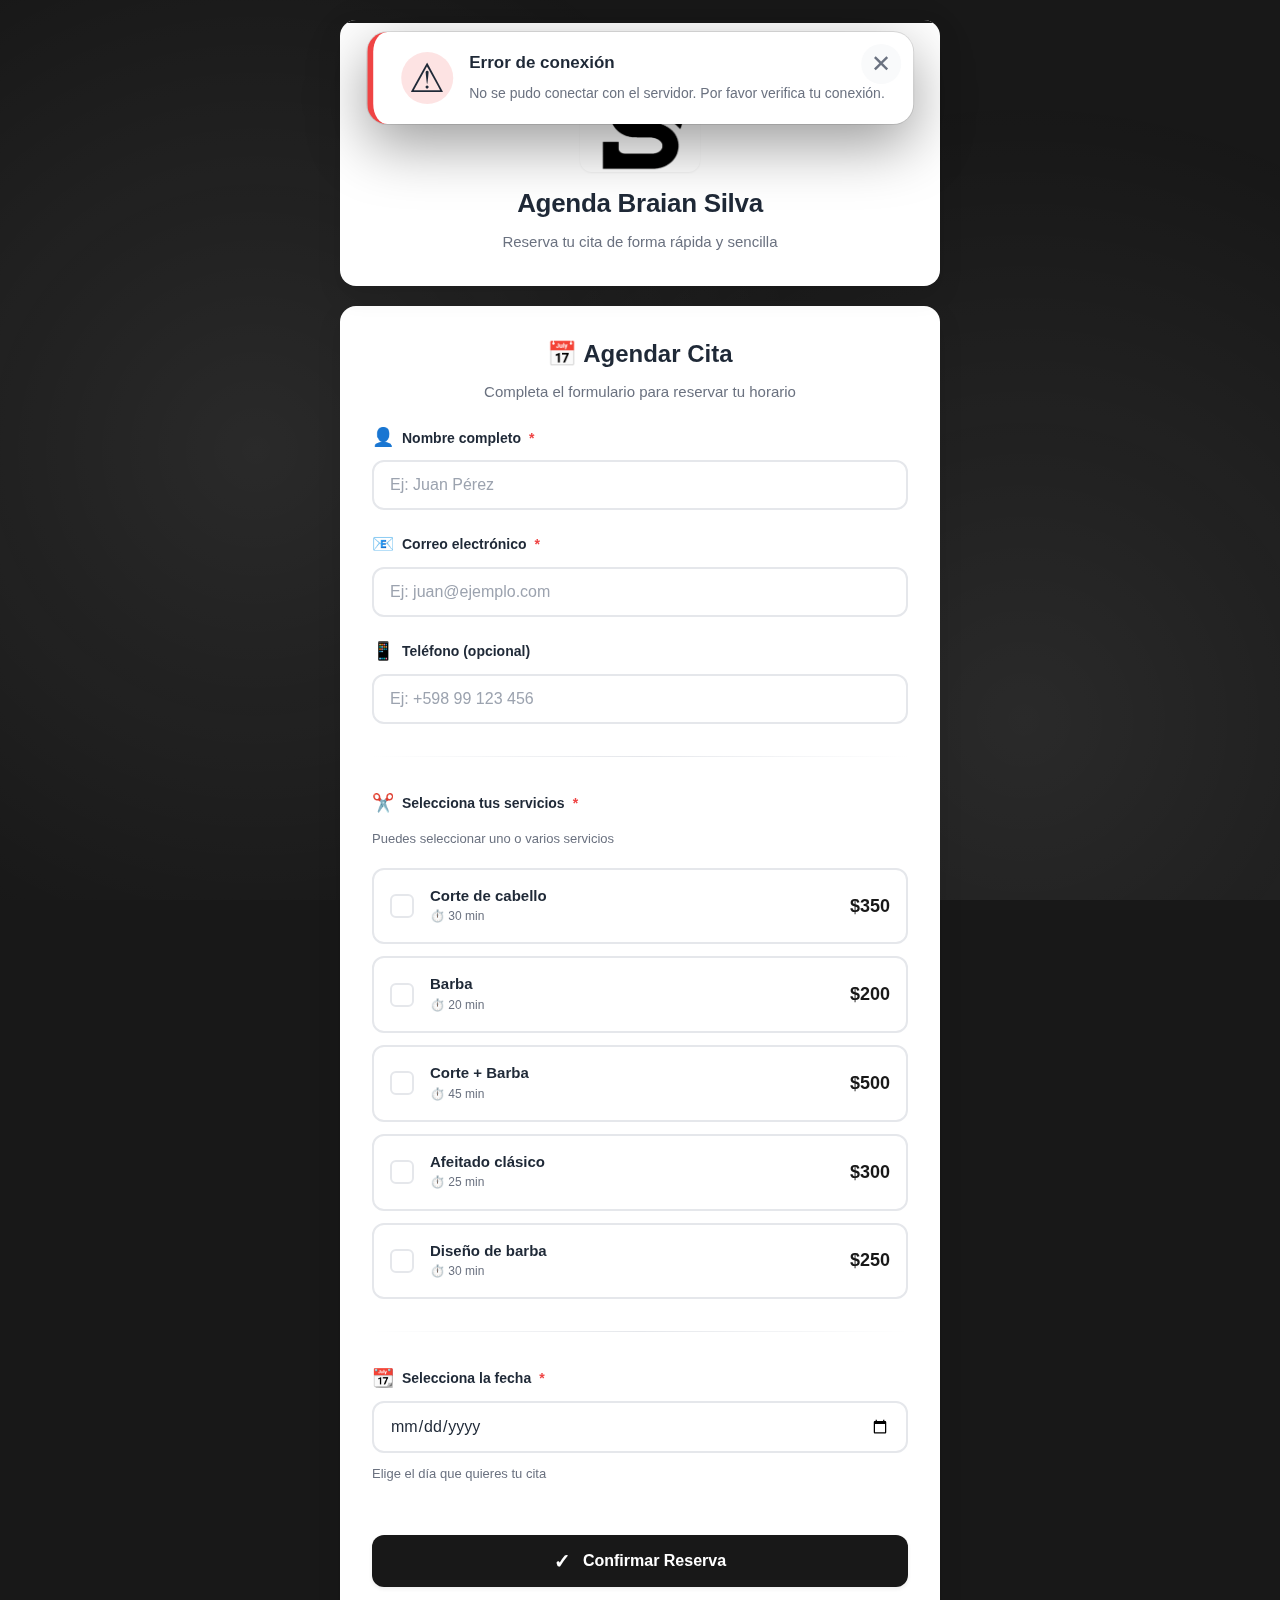
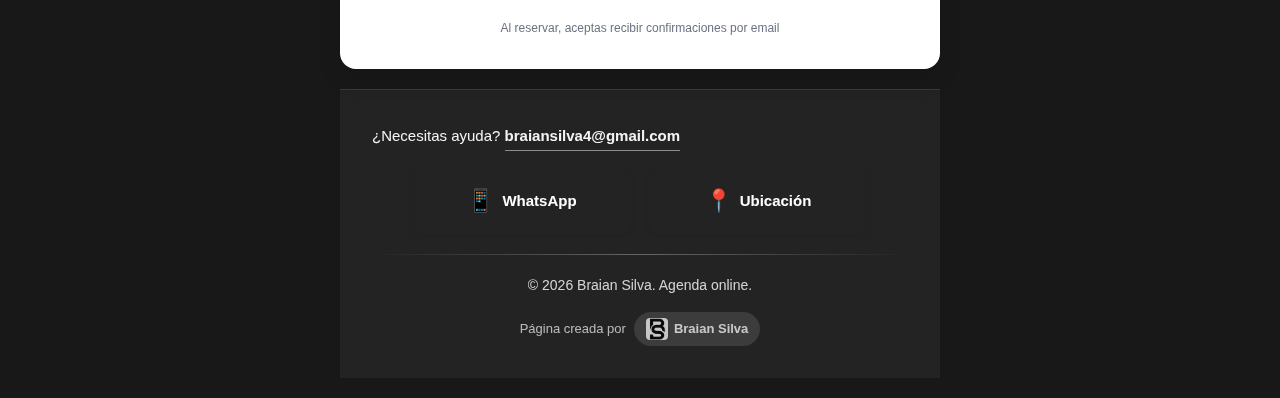
<file: index.html>
<!DOCTYPE html>
<html lang="es">
<head>
    <meta charset="UTF-8">
    <meta name="viewport" content="width=device-width, initial-scale=1.0">
    
    <title>Agenda de Citas - Tu Negocio</title>
    
    <meta name="description" content="Reserva tu cita online de forma rápida y sencilla">
    
    <!-- Estilos -->
    <link rel="stylesheet" href="./css/styles.css">
    
    <!-- Favicon (opcional) -->
    <link rel="icon" type="image/png" href="./assets/favicon.ico">
</head>
<body>
    <div class="container">
        
        <!-- HEADER -->
        <header class="header">
            <div class="header-content">
                <div class="logo-container">
                    <img src="./assets/logo.webp" alt="Logo del Negocio" class="logo" id="logoNegocio">
                </div>
                
                <h1 class="negocio-nombre" id="negocioNombre">
                    Agenda Braian Silva
                </h1>
                
                <p class="negocio-descripcion">
                    Reserva tu cita de forma rápida y sencilla
                </p>
            </div>
        </header>

        <!-- FORMULARIO DE RESERVA -->
        <main class="main-content">
            <div class="card">
                <div class="card-header">
                    <h2 class="card-title">📅 Agendar Cita</h2>
                    <p class="card-subtitle">Completa el formulario para reservar tu horario</p>
                </div>

                <form id="formReserva" class="form">
                    
                    <!-- Campo: Nombre -->
                    <div class="form-group">
                        <label for="nombre" class="form-label">
                            <span class="label-icon">👤</span>
                            Nombre completo
                            <span class="required">*</span>
                        </label>
                        <input 
                            type="text" 
                            id="nombre" 
                            name="nombre" 
                            class="form-input"
                            placeholder="Ej: Juan Pérez"
                            required
                            autocomplete="name"
                        >
                    </div>

                    <!-- Campo: Email -->
                    <div class="form-group">
                        <label for="email" class="form-label">
                            <span class="label-icon">📧</span>
                            Correo electrónico
                            <span class="required">*</span>
                        </label>
                        <input 
                            type="email" 
                            id="email" 
                            name="email" 
                            class="form-input"
                            placeholder="Ej: juan@ejemplo.com"
                            required
                            autocomplete="email"
                        >
                    </div>

                    <!-- Campo: Teléfono -->
                    <div class="form-group">
                        <label for="telefono" class="form-label">
                            <span class="label-icon">📱</span>
                            Teléfono (opcional)
                        </label>
                        <input 
                            type="tel" 
                            id="telefono" 
                            name="telefono" 
                            class="form-input"
                            placeholder="Ej: +598 99 123 456"
                            autocomplete="tel"
                        >
                    </div>

                    <!-- Separador visual -->
                    <div class="form-divider"></div>

                    <!-- ✨ NUEVA SECCIÓN: Servicios con selección múltiple -->
                    <div class="form-group">
                        <label class="form-label">
                            <span class="label-icon">✂️</span>
                            Selecciona tus servicios
                            <span class="required">*</span>
                        </label>
                        <p class="form-hint">Puedes seleccionar uno o varios servicios</p>
                        
                        <!-- Grid de servicios -->
                        <div id="serviciosGrid" class="servicios-grid">
                            <!-- Los servicios se cargarán dinámicamente desde JavaScript -->
                        </div>

                        <!-- Input oculto para enviar los servicios seleccionados -->
                        <input type="hidden" id="servicios" name="servicios">
                        
                        <!-- Panel de resumen con subtotal -->
                        <div id="resumenServicios" class="resumen-servicios" style="display: none;">
                            <div class="resumen-header">
                                <span class="resumen-titulo">📋 Resumen de servicios</span>
                            </div>
                            <div id="listaServiciosSeleccionados" class="resumen-lista">
                                <!-- Servicios seleccionados aparecerán aquí -->
                            </div>
                            <div class="resumen-total">
                                <span class="resumen-total-texto">Subtotal:</span>
                                <span class="resumen-total-precio" id="subtotalPrecio">$0</span>
                            </div>
                        </div>
                    </div>

                    <!-- Separador visual -->
                    <div class="form-divider"></div>

                    <!-- Campo: Fecha -->
                    <div class="form-group">
                        <label for="fecha" class="form-label">
                            <span class="label-icon">📆</span>
                            Selecciona la fecha
                            <span class="required">*</span>
                        </label>
                        <input 
                            type="date" 
                            id="fecha" 
                            name="fecha" 
                            class="form-input"
                            required
                        >
                        <small class="form-hint">
                            Elige el día que quieres tu cita
                        </small>
                    </div>

                    <!-- Grid de horarios visuales -->
                    <div class="form-group">
                        <!-- Input oculto para enviar la hora -->
                        <input type="hidden" id="hora" name="hora">
                        
                        <!-- Indicador de carga -->
                        <div id="loadingHoras" class="loading-indicator" style="display: none;">
                            <div class="spinner"></div>
                            <span>Cargando horarios disponibles...</span>
                        </div>
                        
                        <!-- Grid de horarios -->
                        <div id="horariosGrid" class="horarios-grid" style="display: none;"></div>
                    </div>

                    <!-- Botón de envío -->
                    <button type="submit" class="btn-submit" id="btnSubmit">
                        <span class="btn-icon">✓</span>
                        <span class="btn-text">Confirmar Reserva</span>
                    </button>

                    <!-- Nota legal -->
                    <p class="form-disclaimer">
                        Al reservar, aceptas recibir confirmaciones por email
                    </p>
                </form>
            </div>
        </main>

        <!-- MENSAJES DE ÉXITO/ERROR -->
        <div id="mensaje" class="mensaje-container" style="display: none;">
            <div class="mensaje-content">
                <span class="mensaje-icon" id="mensajeIcon">✓</span>
                <div class="mensaje-text">
                    <h3 class="mensaje-title" id="mensajeTitulo">Título</h3>
                    <p class="mensaje-descripcion" id="mensajeTexto">Descripción</p>
                </div>
                <button class="mensaje-close" onclick="cerrarMensaje()">✕</button>
            </div>
        </div>

        <!-- FOOTER -->
        <footer class="footer">
            <div class="footer-content">
                <!-- Sección de Contacto -->
                <div class="footer-contact-section">
                    <p class="footer-text">
                        ¿Necesitas ayuda? 
                        <a href="mailto:braiansilva4@gmail.com" class="footer-email">
                            braiansilva4@gmail.com
                        </a>
                    </p>

                    <!-- Botones de Acción -->
                    <div class="footer-actions">
                        <!-- WhatsApp -->
                        <a 
                            href="https://wa.me/59899123456?text=Hola!%20Quiero%20agendar%20una%20cita" 
                            target="_blank"
                            rel="noopener noreferrer"
                            class="footer-btn footer-btn-whatsapp"
                        >
                            <span class="footer-btn-icon">📱</span>
                            <span class="footer-btn-text">WhatsApp</span>
                        </a>

                        <!-- Ubicación -->
                        <a 
                            href="https://maps.google.com/?q=-34.909166,-54.958056" 
                            target="_blank"
                            rel="noopener noreferrer"
                            class="footer-btn footer-btn-location"
                        >
                            <span class="footer-btn-icon">📍</span>
                            <span class="footer-btn-text">Ubicación</span>
                        </a>
                    </div>
                </div>

                <!-- Divider -->
                <div class="footer-divider"></div>

                <!-- Copyright y Créditos -->
                <div class="footer-bottom">
                    <p class="footer-copyright">
                        © 2026 Braian Silva. Agenda online.
                    </p>

                    <!-- Créditos del Creador -->
                    <div class="footer-credits">
                        <span class="footer-credits-text">Página creada por</span>
                        <a 
                            href="https://braiansilva-dev.github.io/portfolio/"
                            target="_blank"
                            rel="noopener noreferrer"
                            class="footer-credits-link"
                        >
                            <img 
                                src="./assets/logo.webp" 
                                alt="Logo Braian Silva"
                                class="footer-credits-logo"
                            />
                            <span>Braian Silva</span>
                        </a>
                    </div>
                </div>
            </div>
        </footer>

    </div>

    <!-- SCRIPTS -->
    <script src="./js/config.js"></script>
    <script src="./js/script.js"></script>
</body>
</html>
</file>
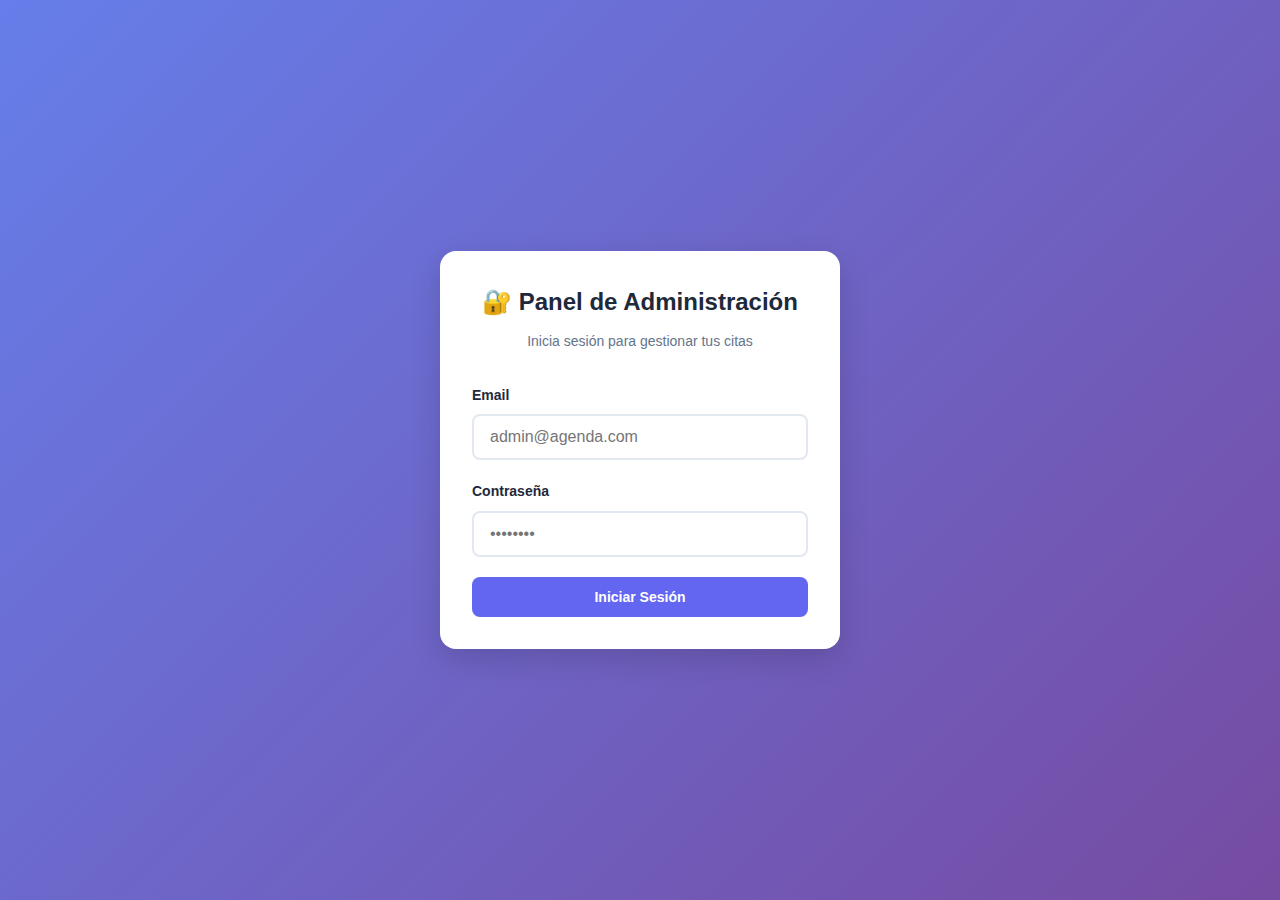
<file: admin.html>
<!DOCTYPE html>
<html lang="es">
<head>
    <meta charset="UTF-8">
    <meta name="viewport" content="width=device-width, initial-scale=1.0">
    <title>Panel de Administración - Agenda</title>
    <link rel="stylesheet" href="./css/admin-styles.css">
</head>
<body>
    
    <!-- ============================================
         PANTALLA DE LOGIN
         ============================================ -->
    <div id="loginScreen" class="login-screen">
        <div class="login-container">
            <div class="login-card">
                <div class="login-header">
                    <h1>🔐 Panel de Administración</h1>
                    <p>Inicia sesión para gestionar tus citas</p>
                </div>

                <form id="loginForm" class="login-form">
                    <div class="form-group">
                        <label for="loginEmail">Email</label>
                        <input 
                            type="email" 
                            id="loginEmail" 
                            class="form-input"
                            placeholder="admin@agenda.com"
                            required
                            autocomplete="email"
                        >
                    </div>

                    <div class="form-group">
                        <label for="loginPassword">Contraseña</label>
                        <input 
                            type="password" 
                            id="loginPassword" 
                            class="form-input"
                            placeholder="••••••••"
                            required
                            autocomplete="current-password"
                        >
                    </div>

                    <button type="submit" class="btn-primary" id="btnLogin">
                        Iniciar Sesión
                    </button>

                    <div id="loginError" class="error-message" style="display: none;"></div>
                </form>
            </div>
        </div>
    </div>

    <!-- ============================================
         PANEL DE ADMINISTRACIÓN (DASHBOARD)
         ============================================ -->
    <div id="adminPanel" class="admin-panel" style="display: none;">
        
        <!-- Header -->
        <header class="admin-header">
            <div class="admin-header-content">
                <h1>📅 Panel de Administración</h1>
                <div class="admin-header-right">
                    <span class="admin-name" id="adminName">Admin</span>
                    <button class="btn-secondary btn-sm" onclick="abrirCambiarPassword()">
                        🔑 Cambiar Contraseña
                    </button>
                    <button class="btn-danger btn-sm" onclick="logout()">
                        🚪 Cerrar Sesión
                    </button>
                </div>
            </div>
        </header>

        <!-- Estadísticas -->
        <section class="stats-section">
            <div class="stats-grid">
                <div class="stat-card">
                    <div class="stat-icon">📊</div>
                    <div class="stat-content">
                        <h3 id="statTotal">0</h3>
                        <p>Total de Citas</p>
                    </div>
                </div>
                <div class="stat-card">
                    <div class="stat-icon">📆</div>
                    <div class="stat-content">
                        <h3 id="statHoy">0</h3>
                        <p>Citas Hoy</p>
                    </div>
                </div>
                <div class="stat-card">
                    <div class="stat-icon">📅</div>
                    <div class="stat-content">
                        <h3 id="statSemana">0</h3>
                        <p>Esta Semana</p>
                    </div>
                </div>
                <div class="stat-card">
                    <div class="stat-icon">👥</div>
                    <div class="stat-content">
                        <h3 id="statClientes">0</h3>
                        <p>Clientes</p>
                    </div>
                </div>
            </div>
        </section>

        <!-- Filtros -->
        <section class="filters-section">
            <div class="filters-container">
                <h2>🔍 Filtrar Citas</h2>
                <div class="filters-grid">
                    <div class="filter-group">
                        <label>Desde:</label>
                        <input type="date" id="filterFechaInicio" class="form-input">
                    </div>
                    <div class="filter-group">
                        <label>Hasta:</label>
                        <input type="date" id="filterFechaFin" class="form-input">
                    </div>
                    <div class="filter-group">
                        <label>Estado:</label>
                        <select id="filterEstado" class="form-input">
                            <option value="">Todos</option>
                            <option value="pendiente">Pendiente</option>
                            <option value="confirmada">Confirmada</option>
                            <option value="cancelada">Cancelada</option>
                        </select>
                    </div>
                    <div class="filter-group">
                        <button class="btn-primary" onclick="aplicarFiltros()">
                            Buscar
                        </button>
                        <button class="btn-secondary" onclick="limpiarFiltros()">
                            Limpiar
                        </button>
                    </div>
                </div>
            </div>
        </section>

        <!-- Tabs -->
        <section class="tabs-section">
            <div class="tabs">
                <button class="tab active" onclick="cambiarTab('todas')">
                    Todas las Citas
                </button>
                <button class="tab" onclick="cambiarTab('hoy')">
                    Hoy
                </button>
                <button class="tab" onclick="cambiarTab('futuras')">
                    Próximas
                </button>
            </div>
        </section>

        <!-- Tabla de Citas -->
        <section class="table-section">
            <div class="table-container">
                <div id="loadingCitas" class="loading-message" style="display: none;">
                    <div class="spinner"></div>
                    <p>Cargando citas...</p>
                </div>

                <div id="noCitas" class="no-data-message" style="display: none;">
                    <p>📭 No hay citas para mostrar</p>
                </div>

                <table id="tablaCitas" class="appointments-table">
                    <thead>
                        <tr>
                            <th>Fecha</th>
                            <th>Hora</th>
                            <th>Cliente</th>
                            <th>Email</th>
                            <th>Teléfono</th>
                            <th>Servicio</th>
                            <th>Estado</th>
                            <th>Acciones</th>
                        </tr>
                    </thead>
                    <tbody id="citasTableBody">
                        <!-- Las citas se cargarán aquí dinámicamente -->
                    </tbody>
                </table>
            </div>
        </section>

    </div>

    <!-- ============================================
         MODAL: CAMBIAR CONTRASEÑA
         ============================================ -->
    <div id="modalCambiarPassword" class="modal" style="display: none;">
        <div class="modal-content">
            <div class="modal-header">
                <h2>🔑 Cambiar Contraseña</h2>
                <button class="modal-close" onclick="cerrarCambiarPassword()">×</button>
            </div>
            <form id="formCambiarPassword" class="modal-form">
                <div class="form-group">
                    <label>Contraseña Actual</label>
                    <input 
                        type="password" 
                        id="currentPassword" 
                        class="form-input"
                        required
                        minlength="6"
                    >
                </div>
                <div class="form-group">
                    <label>Nueva Contraseña</label>
                    <input 
                        type="password" 
                        id="newPassword" 
                        class="form-input"
                        required
                        minlength="6"
                    >
                </div>
                <div class="form-group">
                    <label>Confirmar Nueva Contraseña</label>
                    <input 
                        type="password" 
                        id="confirmPassword" 
                        class="form-input"
                        required
                        minlength="6"
                    >
                </div>
                <div class="modal-actions">
                    <button type="button" class="btn-secondary" onclick="cerrarCambiarPassword()">
                        Cancelar
                    </button>
                    <button type="submit" class="btn-primary">
                        Cambiar Contraseña
                    </button>
                </div>
                <div id="passwordError" class="error-message" style="display: none;"></div>
                <div id="passwordSuccess" class="success-message" style="display: none;"></div>
            </form>
        </div>
    </div>

    <!-- ============================================
         MODAL: CONFIRMAR ELIMINACIÓN
         ============================================ -->
    <div id="modalEliminar" class="modal" style="display: none;">
        <div class="modal-content modal-small">
            <div class="modal-header">
                <h2>⚠️ Confirmar Eliminación</h2>
                <button class="modal-close" onclick="cerrarModalEliminar()">×</button>
            </div>
            <div class="modal-body">
                <p>¿Estás seguro de que quieres eliminar esta cita?</p>
                <p><strong>Esta acción no se puede deshacer.</strong></p>
            </div>
            <div class="modal-actions">
                <button class="btn-secondary" onclick="cerrarModalEliminar()">
                    Cancelar
                </button>
                <button class="btn-danger" onclick="confirmarEliminar()">
                    Eliminar
                </button>
            </div>
        </div>
    </div>

    <!-- Scripts -->
    <script src="./js/config.js"></script>
    <script src="./js/admin-script.js"></script>
</body>
</html>
</file>
<file: css/styles.css>
:root {
    /* COLORES PRINCIPALES */
    --color-principal: #181818;
    --color-principal-hover: #181818;
    --color-principal-light: #181818;
    
    /* DEGRADADO DE FONDO */
    --gradiente-inicio: #181818;
    --gradiente-fin: #181818;
    
    /* COLORES DEL SISTEMA */
    --color-exito: #10b981;
    --color-exito-light: #d1fae5;
    --color-error: #ef4444;
    --color-error-light: #fee2e2;
    --color-advertencia: #f59e0b;
    --color-info: #3b82f6;
    
    /* COLORES DE TEXTO */
    --texto-oscuro: #1f2937;
    --texto-medio: #6b7280;
    --texto-claro: #9ca3af;
    
    /* COLORES DE FONDO */
    --fondo-claro: #ffffff;
    --fondo-gris: #f9fafb;
    --fondo-gris-medio: #f3f4f6;
    --borde: #e5e7eb;
    
    /* SOMBRAS */
    --sombra-sm: 0 1px 2px rgba(0, 0, 0, 0.05);
    --sombra-md: 0 2px 4px rgba(0, 0, 0, 0.07);
    --sombra-lg: 0 4px 8px rgba(0, 0, 0, 0.1);
    --sombra-xl: 0 8px 16px rgba(0, 0, 0, 0.12);
    
    /* TAMAÑOS */
    --radius-sm: 8px;
    --radius-md: 12px;
    --radius-lg: 16px;
    --radius-xl: 20px;
    
    /* ESPACIADOS */
    --espaciado-xs: 8px;
    --espaciado-sm: 12px;
    --espaciado-md: 16px;
    --espaciado-lg: 20px;
    --espaciado-xl: 24px;
}

/* ============================================
   RESPONSIVE - DESKTOP
   ============================================ */

@media (min-width: 1024px) {
    :root {
        --sombra-lg: 0 10px 25px rgba(0, 0, 0, 0.1);
        --sombra-xl: 0 20px 40px rgba(0, 0, 0, 0.15);
        --espaciado-xl: 32px;
    }

    body {
        padding: var(--espaciado-xl);
    }

    .header {
        padding: var(--espaciado-xl);
    }

    .header::before {
        height: 4px;
    }

    .logo {
        max-width: 150px;
        max-height: 150px;
    }

    .negocio-nombre {
        font-size: 32px;
    }

    .negocio-descripcion {
        font-size: 16px;
    }

    .card {
        padding: var(--espaciado-xl);
    }

    .card:hover {
        transform: translateY(-4px);
        box-shadow: var(--sombra-xl), 0 0 0 1px var(--borde);
    }

    .card-title {
        font-size: 28px;
    }

    .servicios-grid {
        grid-template-columns: repeat(2, 1fr);
    }

    .horarios-grid-container {
        grid-template-columns: repeat(4, 1fr);
    }

    .btn-submit {
        min-height: 52px;
        font-size: 17px;
    }

    .btn-submit:hover {
        transform: translateY(-2px);
        box-shadow: var(--sombra-lg);
    }

    .btn-submit:active {
        transform: translateY(0);
    }

    .mensaje-icon {
        font-size: 28px;
        width: 40px;
        height: 40px;
    }

    .mensaje-title {
        font-size: 16px;
    }

    .mensaje-descripcion {
        font-size: 14px;
    }
}

/* ============================================
   OPTIMIZACIONES iOS
   ============================================ */

@supports (-webkit-touch-callout: none) {
    .form-input {
        font-size: 16px !important;
    }
}

input[type="submit"],
input[type="button"],
button {
    -webkit-appearance: none;
    appearance: none;
}

/* ============================================
   ACCESIBILIDAD
   ============================================ */

@media (prefers-contrast: high) {
    :root {
        --texto-medio: #4b5563;
        --texto-claro: #6b7280;
    }
}

@media (prefers-reduced-motion: reduce) {
    * {
        animation-duration: 0.01ms !important;
        animation-iteration-count: 1 !important;
        transition-duration: 0.01ms !important;
    }
}

.form-input:focus-visible,
.btn-submit:focus-visible,
.mensaje-close:focus-visible,
.horario-card:focus-visible,
.servicio-card:focus-visible {
    outline: 3px solid var(--color-principal);
    outline-offset: 2px;
}

/* ============================================
   RESET Y CONFIGURACIÓN BASE
   ============================================ */

* {
    margin: 0;
    padding: 0;
    box-sizing: border-box;
}

html {
    scroll-behavior: smooth;
    -webkit-text-size-adjust: 100%;
    text-size-adjust: 100%;
}

body {
    font-family: -apple-system, BlinkMacSystemFont, 'Segoe UI', 'Roboto', 
                 'Oxygen', 'Ubuntu', 'Cantarell', 'Helvetica Neue', sans-serif;
    background: linear-gradient(135deg, var(--gradiente-inicio) 0%, var(--gradiente-fin) 100%);
    min-height: 100vh;
    color: var(--texto-oscuro);
    line-height: 1.6;
    padding: var(--espaciado-sm);
    position: relative;
    -webkit-font-smoothing: antialiased;
    -moz-osx-font-smoothing: grayscale;
}

body::before {
    content: '';
    position: fixed;
    top: 0;
    left: 0;
    width: 100%;
    height: 100%;
    background-image: 
        radial-gradient(circle at 20% 50%, rgba(255, 255, 255, 0.08) 0%, transparent 50%),
        radial-gradient(circle at 80% 80%, rgba(255, 255, 255, 0.08) 0%, transparent 50%);
    pointer-events: none;
    z-index: 0;
}

/* ============================================
   CONTENEDOR PRINCIPAL
   ============================================ */

.container {
    max-width: 100%;
    width: 100%;
    margin: 0 auto;
    position: relative;
    z-index: 1;
    animation: fadeInUp 0.5s ease-out;
}

@keyframes fadeInUp {
    from {
        opacity: 0;
        transform: translateY(20px);
    }
    to {
        opacity: 1;
        transform: translateY(0);
    }
}

/* ============================================
   HEADER
   ============================================ */

.header {
    background: var(--fondo-claro);
    border-radius: var(--radius-lg);
    padding: var(--espaciado-lg);
    box-shadow: var(--sombra-lg);
    margin-bottom: var(--espaciado-lg);
    text-align: center;
    position: relative;
    overflow: hidden;
}

.header::before {
    content: '';
    position: absolute;
    top: 0;
    left: 0;
    right: 0;
    height: 3px;
    background: linear-gradient(90deg, 
        var(--color-principal) 0%, 
        var(--color-principal-light) 100%
    );
}

.header-content {
    position: relative;
    z-index: 1;
}

.logo-container {
    margin-bottom: var(--espaciado-md);
    display: flex;
    justify-content: center;
    align-items: center;
}

.logo {
    max-width: 100px;
    max-height: 100px;
    width: auto;
    height: auto;
    object-fit: contain;
    border-radius: var(--radius-md);
    box-shadow: var(--sombra-sm);
    transition: transform 0.3s ease;
}

.logo:active {
    transform: scale(0.95);
}

.negocio-nombre {
    font-size: 22px;
    font-weight: 800;
    color: var(--texto-oscuro);
    margin-bottom: var(--espaciado-sm);
    line-height: 1.2;
    letter-spacing: -0.3px;
    word-wrap: break-word;
}

.negocio-descripcion {
    color: var(--texto-medio);
    font-size: 14px;
    font-weight: 500;
    line-height: 1.5;
}

/* ============================================
   CONTENIDO PRINCIPAL
   ============================================ */

.main-content {
    margin-bottom: var(--espaciado-lg);
}

.card {
    background: var(--fondo-claro);
    border-radius: var(--radius-lg);
    box-shadow: var(--sombra-lg);
    padding: var(--espaciado-lg);
}

.card-header {
    text-align: center;
    margin-bottom: var(--espaciado-lg);
}

.card-title {
    font-size: 20px;
    font-weight: 700;
    color: var(--texto-oscuro);
    margin-bottom: var(--espaciado-sm);
    line-height: 1.3;
}

.card-subtitle {
    color: var(--texto-medio);
    font-size: 14px;
    line-height: 1.5;
}

/* ============================================
   FORMULARIO
   ============================================ */

.form {
    display: flex;
    flex-direction: column;
    gap: var(--espaciado-md);
}

.form-group {
    display: flex;
    flex-direction: column;
    gap: var(--espaciado-xs);
}

.form-label {
    font-weight: 600;
    color: var(--texto-oscuro);
    font-size: 14px;
    display: flex;
    align-items: center;
    gap: var(--espaciado-xs);
    min-height: 24px;
}

.label-icon {
    font-size: 18px;
    flex-shrink: 0;
}

.required {
    color: var(--color-error);
    font-weight: 700;
}

.form-input {
    width: 100%;
    padding: 14px 16px;
    border: 2px solid var(--borde);
    border-radius: var(--radius-md);
    font-size: 16px;
    font-family: inherit;
    color: var(--texto-oscuro);
    background: var(--fondo-claro);
    transition: all 0.2s ease;
    -webkit-appearance: none;
    appearance: none;
    touch-action: manipulation;
}

.form-input:focus {
    outline: none;
    border-color: var(--color-principal);
    box-shadow: 0 0 0 3px rgba(99, 102, 241, 0.1);
}

.form-input:disabled {
    background: var(--fondo-gris);
    color: var(--texto-claro);
    cursor: not-allowed;
    opacity: 0.6;
}

.form-input::placeholder {
    color: var(--texto-claro);
}

select.form-input {
    cursor: pointer;
    background-image: url("data:image/svg+xml,%3Csvg xmlns='http://www.w3.org/2000/svg' width='20' height='20' viewBox='0 0 24 24' fill='none' stroke='%236b7280' stroke-width='2' stroke-linecap='round' stroke-linejoin='round'%3E%3Cpolyline points='6 9 12 15 18 9'%3E%3C/polyline%3E%3C/svg%3E");
    background-repeat: no-repeat;
    background-position: right 12px center;
    background-size: 20px;
    padding-right: 44px;
}

input[type="date"].form-input {
    cursor: pointer;
    position: relative;
}

.form-hint {
    font-size: 13px;
    color: var(--texto-medio);
    margin-top: 4px;
    line-height: 1.4;
}

.form-divider {
    height: 1px;
    background: linear-gradient(90deg, 
        transparent 0%, 
        var(--borde) 50%, 
        transparent 100%
    );
    margin: var(--espaciado-sm) 0;
}

/* ============================================
   ✨ GRID DE SERVICIOS - NUEVO
   ============================================ */

.servicios-grid {
    display: grid;
    grid-template-columns: 1fr;
    gap: var(--espaciado-sm);
    margin-top: var(--espaciado-sm);
}

.servicio-card {
    background: var(--fondo-claro);
    border: 2px solid var(--borde);
    border-radius: var(--radius-md);
    padding: var(--espaciado-md);
    cursor: pointer;
    transition: all 0.2s ease;
    display: flex;
    align-items: center;
    gap: var(--espaciado-md);
    position: relative;
    overflow: hidden;
    -webkit-tap-highlight-color: transparent;
    animation: slideIn 0.3s ease-out backwards;
}

@keyframes slideIn {
    from {
        opacity: 0;
        transform: translateX(-10px);
    }
    to {
        opacity: 1;
        transform: translateX(0);
    }
}

.servicio-card:active {
    transform: scale(0.98);
}

.servicio-checkbox {
    width: 24px;
    height: 24px;
    border: 2px solid var(--borde);
    border-radius: 6px;
    flex-shrink: 0;
    display: flex;
    align-items: center;
    justify-content: center;
    background: var(--fondo-claro);
    transition: all 0.2s ease;
}

.servicio-checkbox-icon {
    font-size: 14px;
    color: white;
    opacity: 0;
    transition: opacity 0.2s ease;
}

.servicio-info {
    flex: 1;
    min-width: 0;
}

.servicio-nombre {
    font-size: 15px;
    font-weight: 700;
    color: var(--texto-oscuro);
    margin-bottom: 2px;
    line-height: 1.3;
}

.servicio-duracion {
    font-size: 12px;
    color: var(--texto-medio);
    display: flex;
    align-items: center;
    gap: 4px;
}

.servicio-precio {
    font-size: 18px;
    font-weight: 800;
    color: var(--color-principal);
    flex-shrink: 0;
}

/* Servicio seleccionado */
.servicio-card.seleccionado {
    border-color: var(--color-principal);
    background: rgba(24, 24, 24, 0.03);
}

.servicio-card.seleccionado .servicio-checkbox {
    background: var(--color-principal);
    border-color: var(--color-principal);
}

.servicio-card.seleccionado .servicio-checkbox-icon {
    opacity: 1;
}

/* ============================================
   ✨ RESUMEN DE SERVICIOS - NUEVO
   ============================================ */

.resumen-servicios {
    margin-top: var(--espaciado-md);
    background: var(--fondo-gris);
    border: 2px solid var(--borde);
    border-radius: var(--radius-md);
    overflow: hidden;
    animation: slideDown 0.3s ease-out;
}

@keyframes slideDown {
    from {
        opacity: 0;
        max-height: 0;
    }
    to {
        opacity: 1;
        max-height: 500px;
    }
}

.resumen-header {
    padding: var(--espaciado-sm) var(--espaciado-md);
    background: var(--color-principal);
    color: white;
}

.resumen-titulo {
    font-size: 14px;
    font-weight: 700;
    display: flex;
    align-items: center;
    gap: var(--espaciado-xs);
}

.resumen-lista {
    padding: var(--espaciado-md);
    display: flex;
    flex-direction: column;
    gap: var(--espaciado-sm);
}

.resumen-item {
    display: flex;
    justify-content: space-between;
    align-items: center;
    padding: var(--espaciado-sm);
    background: var(--fondo-claro);
    border-radius: var(--radius-sm);
    animation: fadeIn 0.3s ease;
}

@keyframes fadeIn {
    from { opacity: 0; transform: translateY(-5px); }
    to { opacity: 1; transform: translateY(0); }
}

.resumen-item-info {
    flex: 1;
    min-width: 0;
}

.resumen-item-nombre {
    font-size: 14px;
    font-weight: 600;
    color: var(--texto-oscuro);
    margin-bottom: 2px;
}

.resumen-item-duracion {
    font-size: 12px;
    color: var(--texto-medio);
}

.resumen-item-precio {
    font-size: 16px;
    font-weight: 700;
    color: var(--color-principal);
    margin-left: var(--espaciado-sm);
}

.resumen-total {
    padding: var(--espaciado-md);
    background: white;
    border-top: 2px solid var(--borde);
    display: flex;
    justify-content: space-between;
    align-items: center;
}

.resumen-total-texto {
    font-size: 16px;
    font-weight: 700;
    color: var(--texto-oscuro);
}

.resumen-total-precio {
    font-size: 24px;
    font-weight: 800;
    color: var(--color-principal);
}

/* ============================================
   GRID DE HORARIOS
   ============================================ */

.horarios-grid {
    width: 100%;
    animation: fadeIn 0.4s ease;
}

.horarios-titulo-container {
    margin-bottom: var(--espaciado-md);
}

.horarios-titulo {
    font-size: 16px;
    font-weight: 700;
    color: var(--texto-oscuro);
    margin-bottom: var(--espaciado-sm);
}

.horarios-leyenda {
    display: flex;
    gap: var(--espaciado-md);
    flex-wrap: wrap;
}

.leyenda-item {
    display: flex;
    align-items: center;
    gap: var(--espaciado-xs);
    font-size: 13px;
    color: var(--texto-medio);
}

.leyenda-dot {
    width: 12px;
    height: 12px;
    border-radius: 50%;
    flex-shrink: 0;
}

.leyenda-dot.disponible {
    background: var(--color-exito);
}

.leyenda-dot.ocupado {
    background: var(--color-error);
}

.horarios-grid-container {
    display: grid;
    grid-template-columns: repeat(2, 1fr);
    gap: var(--espaciado-sm);
    margin-bottom: var(--espaciado-md);
}

.horario-card {
    background: var(--fondo-claro);
    border: 2px solid var(--borde);
    border-radius: var(--radius-md);
    padding: var(--espaciado-md);
    cursor: pointer;
    transition: all 0.2s ease;
    display: flex;
    flex-direction: column;
    align-items: center;
    gap: var(--espaciado-xs);
    text-align: center;
    min-height: 100px;
    position: relative;
    overflow: hidden;
    -webkit-tap-highlight-color: transparent;
    animation: scaleIn 0.3s ease-out backwards;
}

@keyframes scaleIn {
    from {
        opacity: 0;
        transform: scale(0.9);
    }
    to {
        opacity: 1;
        transform: scale(1);
    }
}

.horario-card-icon {
    width: 32px;
    height: 32px;
    border-radius: 50%;
    display: flex;
    align-items: center;
    justify-content: center;
    font-size: 18px;
    font-weight: 700;
    transition: all 0.2s ease;
}

.horario-card-hora {
    font-size: 16px;
    font-weight: 700;
    color: var(--texto-oscuro);
}

.horario-card-estado {
    font-size: 12px;
    font-weight: 600;
    text-transform: uppercase;
    letter-spacing: 0.5px;
}

.horario-card.disponible {
    border-color: var(--color-exito);
    background: var(--color-exito-light);
}

.horario-card.disponible .horario-card-icon {
    background: var(--color-exito);
    color: white;
}

.horario-card.disponible .horario-card-estado {
    color: var(--color-exito);
}

.horario-card.disponible:active {
    transform: scale(0.97);
    box-shadow: var(--sombra-md);
}

.horario-card.ocupado {
    border-color: var(--color-error);
    background: var(--color-error-light);
    cursor: not-allowed;
    opacity: 0.7;
}

.horario-card.ocupado .horario-card-icon {
    background: var(--color-error);
    color: white;
}

.horario-card.ocupado .horario-card-estado {
    color: var(--color-error);
}

.horario-card.seleccionado {
    border-color: var(--color-principal);
    background: var(--color-principal);
    transform: scale(1.05);
    box-shadow: var(--sombra-lg);
}

.horario-card.seleccionado .horario-card-icon {
    background: white;
    color: var(--color-principal);
}

.horario-card.seleccionado .horario-card-hora,
.horario-card.seleccionado .horario-card-estado {
    color: white;
}

.horarios-mensaje-vacio {
    text-align: center;
    padding: var(--espaciado-xl);
    background: var(--fondo-gris);
    border-radius: var(--radius-md);
    border: 2px dashed var(--borde);
}

.mensaje-vacio-icon {
    font-size: 48px;
    margin-bottom: var(--espaciado-sm);
    opacity: 0.5;
}

.mensaje-vacio-titulo {
    font-size: 16px;
    font-weight: 700;
    color: var(--texto-oscuro);
    margin-bottom: var(--espaciado-xs);
}

.mensaje-vacio-texto {
    font-size: 14px;
    color: var(--texto-medio);
    line-height: 1.5;
}

/* ============================================
   INDICADOR DE CARGA
   ============================================ */

.loading-indicator {
    display: flex;
    align-items: center;
    gap: var(--espaciado-sm);
    color: var(--color-principal);
    font-size: 13px;
    margin-top: var(--espaciado-sm);
    animation: fadeIn 0.3s ease;
}

.spinner {
    width: 16px;
    height: 16px;
    border: 2px solid var(--borde);
    border-top-color: var(--color-principal);
    border-radius: 50%;
    animation: spin 0.8s linear infinite;
    flex-shrink: 0;
}

@keyframes spin {
    to { transform: rotate(360deg); }
}

/* ============================================
   BOTÓN DE ENVÍO
   ============================================ */

.btn-submit {
    width: 100%;
    min-height: 48px;
    padding: 14px 20px;
    background: linear-gradient(135deg, 
        var(--color-principal) 0%, 
        var(--color-principal-hover) 100%
    );
    color: white;
    border: none;
    border-radius: var(--radius-md);
    font-size: 16px;
    font-weight: 700;
    cursor: pointer;
    transition: all 0.2s ease;
    box-shadow: var(--sombra-md);
    display: flex;
    align-items: center;
    justify-content: center;
    gap: var(--espaciado-sm);
    margin-top: var(--espaciado-sm);
    -webkit-tap-highlight-color: transparent;
    touch-action: manipulation;
}

.btn-submit:active {
    transform: scale(0.98);
    box-shadow: var(--sombra-sm);
}

.btn-submit:disabled {
    background: linear-gradient(135deg, var(--texto-claro) 0%, var(--texto-medio) 100%);
    cursor: not-allowed;
    transform: none;
    opacity: 0.7;
}

.btn-icon {
    font-size: 20px;
}

.btn-text {
    font-size: 16px;
}

.form-disclaimer {
    text-align: center;
    font-size: 12px;
    color: var(--texto-medio);
    margin-top: var(--espaciado-sm);
    line-height: 1.5;
}

/* ============================================
   MENSAJES
   ============================================ */

.mensaje-container {
    position: fixed;
    /* ✨ CENTRADO VERTICAL Y HORIZONTAL EN MOBILE */
    top: 50%;
    left: 50%;
    transform: translate(-50%, -50%);
    z-index: 10000;
    /* ✨ ANCHO CASI COMPLETO EN MOBILE (más grande) */
    width: calc(100% - 24px);
    max-width: 500px;
    animation: popIn 0.5s cubic-bezier(0.68, -0.55, 0.265, 1.55);
}

@keyframes popIn {
    0% {
        opacity: 0;
        transform: translate(-50%, -50%) scale(0.7);
    }
    100% {
        opacity: 1;
        transform: translate(-50%, -50%) scale(1);
    }
}

/* ✨ BACKDROP OSCURO PARA ENFOCAR LA ATENCIÓN */
.mensaje-container::before {
    content: '';
    position: fixed;
    top: 0;
    left: 0;
    right: 0;
    bottom: 0;
    background: rgba(0, 0, 0, 0.6);
    backdrop-filter: blur(4px);
    z-index: -1;
    animation: fadeInBackdrop 0.3s ease;
}

@keyframes fadeInBackdrop {
    from { opacity: 0; }
    to { opacity: 1; }
}

.mensaje-content {
    background: var(--fondo-claro);
    border-radius: var(--radius-xl);
    /* ✨ PADDING GENEROSO PARA MOBILE */
    padding: 24px 20px;
    box-shadow: 0 20px 60px rgba(0, 0, 0, 0.4), 
                0 0 0 1px rgba(0, 0, 0, 0.1);
    display: flex;
    align-items: flex-start;
    gap: 16px;
    border-left: 6px solid var(--color-exito);
    position: relative;
}

.mensaje-container.error .mensaje-content {
    border-left-color: var(--color-error);
}

.mensaje-container.success .mensaje-content {
    border-left-color: var(--color-exito);
}

.mensaje-icon {
    /* ✨ ICONO MUY GRANDE Y VISIBLE EN MOBILE */
    font-size: 48px;
    flex-shrink: 0;
    width: 60px;
    height: 60px;
    display: flex;
    align-items: center;
    justify-content: center;
    border-radius: 50%;
    background: rgba(16, 185, 129, 0.15);
    animation: scaleIcon 0.6s cubic-bezier(0.68, -0.55, 0.265, 1.55);
}

@keyframes scaleIcon {
    0%, 100% { transform: scale(1); }
    50% { transform: scale(1.1); }
}

.mensaje-container.error .mensaje-icon {
    background: rgba(239, 68, 68, 0.15);
}

.mensaje-text {
    flex: 1;
    min-width: 0;
    /* ✨ CENTRADO VERTICAL DEL TEXTO */
    display: flex;
    flex-direction: column;
    justify-content: center;
}

.mensaje-title {
    /* ✨ TÍTULO MÁS GRANDE EN MOBILE */
    font-size: 18px;
    font-weight: 800;
    color: var(--texto-oscuro);
    margin-bottom: 8px;
    line-height: 1.3;
}

.mensaje-descripcion {
    /* ✨ DESCRIPCIÓN MÁS LEGIBLE EN MOBILE */
    font-size: 15px;
    color: var(--texto-medio);
    line-height: 1.6;
    word-wrap: break-word;
}

.mensaje-close {
    position: absolute;
    top: 12px;
    right: 12px;
    background: var(--fondo-gris);
    border: none;
    /* ✨ BOTÓN MÁS GRANDE Y FÁCIL DE TOCAR */
    font-size: 24px;
    color: var(--texto-medio);
    cursor: pointer;
    padding: 0;
    width: 40px;
    height: 40px;
    display: flex;
    align-items: center;
    justify-content: center;
    border-radius: 50%;
    transition: all 0.2s ease;
    flex-shrink: 0;
    -webkit-tap-highlight-color: transparent;
}

.mensaje-close:active {
    background: var(--texto-medio);
    color: white;
    transform: scale(0.9);
}

/* ✨ ANIMACIÓN DE SALIDA */
@keyframes slideUp {
    from {
        opacity: 1;
        transform: translate(-50%, -50%) scale(1);
    }
    to {
        opacity: 0;
        transform: translate(-50%, -60%) scale(0.9);
    }
}

/* ============================================
   FOOTER
   ============================================ */

 .footer {
            background: rgba(255, 255, 255, 0.05);
            backdrop-filter: blur(10px);
            border-top: 1px solid rgba(255, 255, 255, 0.1);
            padding: var(--espaciado-lg) var(--espaciado-md);
            color: white;
        }

        .footer-content {
            max-width: 600px;
            margin: 0 auto;
        }

        /* Sección de Contacto y Ubicación */
        .footer-contact-section {
            margin-bottom: var(--espaciado-lg);
        }

        .footer-text {
            font-size: 14px;
            margin-bottom: var(--espaciado-md);
            line-height: 1.6;
            opacity: 0.95;
        }

        .footer-email {
            color: white;
            text-decoration: none;
            font-weight: 600;
            border-bottom: 1px solid rgba(255, 255, 255, 0.5);
            transition: all 0.2s ease;
            display: inline-block;
            padding: 2px 0;
        }

        .footer-email:hover {
            border-bottom-color: white;
            opacity: 0.8;
        }

        /* Botones de Acción */
        .footer-actions {
            display: flex;
            gap: var(--espaciado-sm);
            justify-content: center;
            margin-bottom: var(--espaciado-lg);
        }

        .footer-btn {
            flex: 1;
            max-width: 200px;
            display: flex;
            align-items: center;
            justify-content: center;
            gap: 8px;
            padding: 14px 20px;
            border-radius: var(--radius-md);
            text-decoration: none;
            font-weight: 700;
            font-size: 14px;
            transition: all 0.3s ease;
            box-shadow: var(--sombra-md);
            -webkit-tap-highlight-color: transparent;
            position: relative;
            overflow: hidden;
        }

        .footer-btn::before {
            content: '';
            position: absolute;
            top: 0;
            left: 0;
            width: 100%;
            height: 100%;
            background: rgba(255, 255, 255, 0.1);
            transform: translateX(-100%);
            transition: transform 0.3s ease;
        }

        .footer-btn:hover::before {
            transform: translateX(0);
        }

        .footer-btn:active {
            transform: scale(0.97);
        }

        /* WhatsApp Button */
        .footer-btn-whatsapp {
            background: var(--whatsapp-green);
            color: white;
        }

        .footer-btn-whatsapp:hover {
            background: #20ba5a;
            box-shadow: 0 4px 12px rgba(37, 211, 102, 0.4);
        }

        /* Location Button */
        .footer-btn-location {
            background: var(--location-red);
            color: white;
        }

        .footer-btn-location:hover {
            background: #d33b2c;
            box-shadow: 0 4px 12px rgba(234, 67, 53, 0.4);
        }

        .footer-btn-icon {
            font-size: 20px;
            display: flex;
            align-items: center;
            justify-content: center;
        }

        .footer-btn-text {
            position: relative;
            z-index: 1;
        }

        /* Divider */
        .footer-divider {
            height: 1px;
            background: linear-gradient(90deg, 
                transparent 0%, 
                rgba(255, 255, 255, 0.3) 50%, 
                transparent 100%
            );
            margin: var(--espaciado-lg) 0;
        }

        /* Copyright y Créditos */
        .footer-bottom {
            text-align: center;
        }

        .footer-copyright {
            font-size: 13px;
            opacity: 0.8;
            margin-bottom: var(--espaciado-md);
            line-height: 1.5;
        }

        /* Créditos del Creador */
        .footer-credits {
            display: flex;
            align-items: center;
            justify-content: center;
            gap: 8px;
            font-size: 12px;
            opacity: 0.75;
            flex-wrap: wrap;
        }

        .footer-credits-text {
            color: rgba(255, 255, 255, 0.9);
        }

        .footer-credits-link {
            display: inline-flex;
            align-items: center;
            gap: 6px;
            text-decoration: none;
            color: white;
            font-weight: 600;
            padding: 6px 12px;
            background: rgba(255, 255, 255, 0.15);
            border-radius: 20px;
            transition: all 0.3s ease;
            -webkit-tap-highlight-color: transparent;
        }

        .footer-credits-link:hover {
            background: rgba(255, 255, 255, 0.25);
            transform: translateY(-2px);
            box-shadow: 0 4px 12px rgba(0, 0, 0, 0.2);
        }

        .footer-credits-link:active {
            transform: translateY(0);
        }

        .footer-credits-logo {
            width: 20px;
            height: 20px;
            border-radius: 4px;
            object-fit: cover;
            background: white;
        }
/* ============================================
   RESPONSIVE - TABLETS
   ============================================ */

@media (min-width: 640px) {
    body {
        padding: var(--espaciado-lg);
    }

    .container {
        max-width: 600px;
    }

    .header {
        padding: var(--espaciado-xl);
    }

    .logo {
        max-width: 120px;
        max-height: 120px;
    }

    .negocio-nombre {
        font-size: 26px;
    }

    .negocio-descripcion {
        font-size: 15px;
    }

    .card {
        padding: var(--espaciado-xl);
    }

    .card-title {
        font-size: 24px;
    }

    .card-subtitle {
        font-size: 15px;
    }

    .form {
        gap: var(--espaciado-lg);
    }

    .servicios-grid {
        grid-template-columns: 1fr;
    }

    .horarios-grid-container {
        grid-template-columns: repeat(3, 1fr);
    }

    .mensaje-container {
        width: auto;
        min-width: 450px;
        max-width: 550px;
    }

    .mensaje-content {
        padding: 20px 24px;
    }

    .mensaje-icon {
        font-size: 40px;
        width: 52px;
        height: 52px;
    }

    .mensaje-title {
        font-size: 17px;
    }

    .mensaje-descripcion {
        font-size: 14px;
    }

    .mensaje-close:hover {
        background: var(--texto-medio);
        color: white;
        transform: scale(1.05);
    }

    .footer {
                padding: var(--espaciado-xl) var(--espaciado-lg);
            }

            .footer-text {
                font-size: 15px;
            }

            .footer-actions {
                gap: var(--espaciado-md);
            }

            .footer-btn {
                font-size: 15px;
                padding: 16px 24px;
            }

            .footer-btn-icon {
                font-size: 22px;
            }

            .footer-copyright {
                font-size: 14px;
            }

            .footer-credits {
                font-size: 13px;
            }

            .footer-credits-logo {
                width: 22px;
                height: 22px;
            }

    .logo:hover {
        transform: scale(1.05);
    }

    .btn-submit:hover {
        transform: translateY(-2px);
        box-shadow: var(--sombra-lg);
    }

    .mensaje-close:hover {
        background: var(--fondo-gris);
        color: var(--texto-oscuro);
    }

    .horario-card:hover:not(.ocupado):not(.seleccionado) {
        transform: translateY(-2px);
        box-shadow: var(--sombra-md);
    }
    
    .servicio-card:hover:not(.seleccionado) {
        transform: translateY(-2px);
        box-shadow: var(--sombra-md);
        border-color: var(--color-principal);
    }
}

@media (min-width: 1024px) {
    .mensaje-container {
        /* En desktop: arriba centrado */
        top: 32px;
        left: 50%;
        transform: translateX(-50%);
        min-width: 500px;
        max-width: 600px;
    }

    @keyframes popIn {
        0% {
            opacity: 0;
            transform: translateX(-50%) translateY(-20px) scale(0.95);
        }
        100% {
            opacity: 1;
            transform: translateX(-50%) translateY(0) scale(1);
        }
    }

    .mensaje-container::before {
        /* Sin backdrop en desktop */
        display: none;
    }

    .mensaje-content {
        padding: 20px 28px;
    }

    .footer {
                padding: var(--espaciado-xl) var(--espaciado-xl);
            }

            .footer-actions {
                max-width: 480px;
                margin: 0 auto var(--espaciado-lg);
            }

            .footer-btn {
                max-width: 220px;
            }

            .footer-btn:hover {
                transform: translateY(-3px);
            }

            .footer-credits-link:hover {
                transform: translateY(-3px);
            }
}
</file>
<file: css/admin-styles.css>
/* admin-styles.css - MOBILE FIRST MEJORADO */

* {
    margin: 0;
    padding: 0;
    box-sizing: border-box;
}

:root {
    --primary: #6366f1;
    --primary-hover: #4f46e5;
    --secondary: #64748b;
    --secondary-hover: #475569;
    --danger: #ef4444;
    --danger-hover: #dc2626;
    --success: #10b981;
    --warning: #f59e0b;
    --info: #3b82f6;
    
    --bg-dark: #0f172a;
    --bg-medium: #1e293b;
    --bg-light: #f8fafc;
    --text-dark: #1e293b;
    --text-medium: #64748b;
    --text-light: #94a3b8;
    --border: #e2e8f0;
    
    --radius: 12px;
    --radius-sm: 8px;
    --shadow: 0 1px 3px rgba(0, 0, 0, 0.1);
    --shadow-md: 0 4px 6px rgba(0, 0, 0, 0.1);
    --shadow-lg: 0 10px 30px rgba(0, 0, 0, 0.15);
}

body {
    font-family: -apple-system, BlinkMacSystemFont, 'Segoe UI', Roboto, sans-serif;
    background: var(--bg-light);
    color: var(--text-dark);
    line-height: 1.6;
    -webkit-font-smoothing: antialiased;
}

/* ========== LOGIN SCREEN ========== */
.login-screen {
    min-height: 100vh;
    display: flex;
    align-items: center;
    justify-content: center;
    background: linear-gradient(135deg, #667eea 0%, #764ba2 100%);
    padding: 20px;
}

.login-container {
    width: 100%;
    max-width: 400px;
}

.login-card {
    background: white;
    padding: 32px;
    border-radius: 16px;
    box-shadow: var(--shadow-lg);
    animation: fadeIn 0.5s ease;
}

@keyframes fadeIn {
    from {
        opacity: 0;
        transform: translateY(20px);
    }
    to {
        opacity: 1;
        transform: translateY(0);
    }
}

.login-header {
    text-align: center;
    margin-bottom: 32px;
}

.login-header h1 {
    font-size: 24px;
    margin-bottom: 8px;
    color: var(--text-dark);
}

.login-header p {
    color: var(--text-medium);
    font-size: 14px;
}

.login-form {
    display: flex;
    flex-direction: column;
    gap: 20px;
}

/* ========== ADMIN PANEL ========== */
.admin-panel {
    min-height: 100vh;
    background: var(--bg-light);
    padding-bottom: 40px;
}

.admin-header {
    background: white;
    border-bottom: 1px solid var(--border);
    padding: 16px 20px;
    position: sticky;
    top: 0;
    z-index: 100;
    box-shadow: var(--shadow);
}

.admin-header-content {
    max-width: 1400px;
    margin: 0 auto;
    display: flex;
    flex-direction: column;
    gap: 16px;
}

.admin-header h1 {
    font-size: 20px;
}

.admin-header-right {
    display: flex;
    flex-wrap: wrap;
    gap: 8px;
    align-items: center;
}

.admin-name {
    font-weight: 600;
    color: var(--text-dark);
    font-size: 14px;
    padding: 8px 12px;
    background: var(--bg-light);
    border-radius: var(--radius-sm);
}

/* ========== ESTADÍSTICAS ========== */
.stats-section {
    padding: 20px;
    max-width: 1400px;
    margin: 0 auto;
}

.stats-grid {
    display: grid;
    grid-template-columns: 1fr;
    gap: 16px;
}

.stat-card {
    background: white;
    padding: 20px;
    border-radius: var(--radius);
    box-shadow: var(--shadow);
    display: flex;
    align-items: center;
    gap: 16px;
    transition: transform 0.2s;
}

.stat-card:active {
    transform: scale(0.98);
}

.stat-icon {
    font-size: 32px;
    width: 60px;
    height: 60px;
    display: flex;
    align-items: center;
    justify-content: center;
    background: var(--bg-light);
    border-radius: var(--radius);
}

.stat-content h3 {
    font-size: 28px;
    margin-bottom: 4px;
    color: var(--primary);
}

.stat-content p {
    color: var(--text-medium);
    font-size: 14px;
}

/* ========== FILTROS ========== */
.filters-section {
    padding: 0 20px 20px;
    max-width: 1400px;
    margin: 0 auto;
}

.filters-container {
    background: white;
    padding: 20px;
    border-radius: var(--radius);
    box-shadow: var(--shadow);
}

.filters-container h2 {
    font-size: 18px;
    margin-bottom: 16px;
}

.filters-grid {
    display: grid;
    grid-template-columns: 1fr;
    gap: 12px;
}

.filter-group {
    display: flex;
    flex-direction: column;
    gap: 8px;
}

.filter-group label {
    font-weight: 600;
    font-size: 14px;
    color: var(--text-dark);
}

/* ========== TABS ========== */
.tabs-section {
    padding: 0 20px 20px;
    max-width: 1400px;
    margin: 0 auto;
}

.tabs {
    display: flex;
    gap: 8px;
    background: white;
    padding: 8px;
    border-radius: var(--radius);
    box-shadow: var(--shadow);
    overflow-x: auto;
}

.tab {
    flex: 1;
    min-width: fit-content;
    padding: 12px 20px;
    background: transparent;
    border: none;
    border-radius: var(--radius-sm);
    font-weight: 600;
    font-size: 14px;
    color: var(--text-medium);
    cursor: pointer;
    transition: all 0.2s;
    white-space: nowrap;
}

.tab:active {
    transform: scale(0.95);
}

.tab.active {
    background: var(--primary);
    color: white;
}

/* ========== TABLA / CARDS DE CITAS ========== */
.table-section {
    padding: 0 20px 40px;
    max-width: 1400px;
    margin: 0 auto;
}

.table-container {
    background: white;
    border-radius: var(--radius);
    box-shadow: var(--shadow);
    overflow: hidden;
}

/* ============================================
   ✨ MOBILE: CARDS INDIVIDUALES
   ============================================ */
.appointments-table {
    width: 100%;
}

/* Ocultar encabezados en móvil */
.appointments-table thead {
    display: none;
}

/* Cuerpo como contenedor de cards */
.appointments-table tbody {
    display: block;
    padding: 12px;
}

/* Cada fila es una card */
.appointments-table tr {
    display: block;
    background: var(--bg-light);
    border: 2px solid var(--border);
    border-radius: var(--radius);
    padding: 16px;
    margin-bottom: 16px;
    transition: all 0.3s ease;
    animation: slideIn 0.3s ease-out backwards;
}

@keyframes slideIn {
    from {
        opacity: 0;
        transform: translateY(10px);
    }
    to {
        opacity: 1;
        transform: translateY(0);
    }
}

.appointments-table tr:last-child {
    margin-bottom: 0;
}

.appointments-table tr:active {
    transform: scale(0.98);
}

/* Cada celda es un bloque */
.appointments-table td {
    display: block;
    padding: 0;
    margin-bottom: 12px;
    font-size: 14px;
}

.appointments-table td:last-child {
    margin-bottom: 0;
}

/* Agregar labels antes de cada dato en móvil */
.appointments-table td::before {
    content: attr(data-label);
    display: block;
    font-weight: 700;
    color: var(--text-medium);
    font-size: 12px;
    text-transform: uppercase;
    letter-spacing: 0.5px;
    margin-bottom: 4px;
}

/* Contenido de las celdas */
.appointments-table td:nth-child(1) {
    font-size: 16px;
    font-weight: 700;
    color: var(--primary);
}

.appointments-table td:nth-child(1)::before {
    content: '📅 Fecha';
}

.appointments-table td:nth-child(2) {
    font-size: 18px;
    font-weight: 700;
    color: var(--text-dark);
}

.appointments-table td:nth-child(2)::before {
    content: '⏰ Hora';
}

.appointments-table td:nth-child(3) {
    font-size: 16px;
    font-weight: 700;
    color: var(--text-dark);
}

.appointments-table td:nth-child(3)::before {
    content: '👤 Cliente';
}

.appointments-table td:nth-child(4) {
    font-size: 13px;
    color: var(--text-medium);
    word-break: break-word;
}

.appointments-table td:nth-child(4)::before {
    content: '📧 Email';
}

.appointments-table td:nth-child(5) {
    font-size: 14px;
    color: var(--text-medium);
}

.appointments-table td:nth-child(5)::before {
    content: '📱 Teléfono';
}

.appointments-table td:nth-child(6) {
    font-size: 14px;
    color: var(--text-dark);
    font-weight: 600;
}

.appointments-table td:nth-child(6)::before {
    content: '✂️ Servicio';
}

.appointments-table td:nth-child(7)::before {
    content: '📊 Estado';
}

.appointments-table td:nth-child(8)::before {
    content: '⚙️ Acciones';
}

/* Estados de citas */
.estado-badge {
    display: inline-block;
    padding: 6px 14px;
    border-radius: 20px;
    font-size: 13px;
    font-weight: 700;
    text-transform: uppercase;
    letter-spacing: 0.5px;
}

.estado-pendiente {
    background: #fef3c7;
    color: #92400e;
}

.estado-confirmada {
    background: #d1fae5;
    color: #065f46;
}

.estado-cancelada {
    background: #fee2e2;
    color: #991b1b;
}

/* Acciones */
.action-buttons {
    display: flex;
    gap: 8px;
    flex-wrap: wrap;
}

.btn-action {
    flex: 1;
    min-width: 80px;
    padding: 12px 16px;
    font-size: 14px;
    border: none;
    border-radius: var(--radius-sm);
    cursor: pointer;
    transition: all 0.2s;
    font-weight: 700;
    display: flex;
    align-items: center;
    justify-content: center;
    gap: 6px;
}

.btn-action:active {
    transform: scale(0.95);
}

.btn-confirmar {
    background: var(--success);
    color: white;
}

.btn-cancelar {
    background: var(--warning);
    color: white;
}

.btn-eliminar {
    background: var(--danger);
    color: white;
}

/* ========== FORM ELEMENTS ========== */
.form-group {
    display: flex;
    flex-direction: column;
    gap: 8px;
}

.form-group label {
    font-weight: 600;
    font-size: 14px;
    color: var(--text-dark);
}

.form-input {
    width: 100%;
    padding: 12px 16px;
    border: 2px solid var(--border);
    border-radius: var(--radius-sm);
    font-size: 16px;
    font-family: inherit;
    transition: all 0.2s;
}

.form-input:focus {
    outline: none;
    border-color: var(--primary);
    box-shadow: 0 0 0 3px rgba(99, 102, 241, 0.1);
}

/* ========== BUTTONS ========== */
.btn-primary,
.btn-secondary,
.btn-danger {
    padding: 12px 20px;
    border: none;
    border-radius: var(--radius-sm);
    font-size: 14px;
    font-weight: 600;
    cursor: pointer;
    transition: all 0.2s;
    font-family: inherit;
}

.btn-primary {
    background: var(--primary);
    color: white;
}

.btn-primary:hover {
    background: var(--primary-hover);
}

.btn-primary:active {
    transform: scale(0.98);
}

.btn-secondary {
    background: var(--secondary);
    color: white;
}

.btn-secondary:hover {
    background: var(--secondary-hover);
}

.btn-danger {
    background: var(--danger);
    color: white;
}

.btn-danger:hover {
    background: var(--danger-hover);
}

.btn-sm {
    padding: 8px 16px;
    font-size: 13px;
}

/* ========== MODAL ========== */
.modal {
    position: fixed;
    top: 0;
    left: 0;
    width: 100%;
    height: 100%;
    background: rgba(0, 0, 0, 0.5);
    display: flex;
    align-items: center;
    justify-content: center;
    z-index: 1000;
    padding: 20px;
}

.modal-content {
    background: white;
    border-radius: var(--radius);
    max-width: 500px;
    width: 100%;
    max-height: 90vh;
    overflow-y: auto;
    box-shadow: var(--shadow-lg);
    animation: slideUp 0.3s ease;
}

@keyframes slideUp {
    from {
        opacity: 0;
        transform: translateY(30px);
    }
    to {
        opacity: 1;
        transform: translateY(0);
    }
}

.modal-small {
    max-width: 400px;
}

.modal-header {
    padding: 20px;
    border-bottom: 1px solid var(--border);
    display: flex;
    justify-content: space-between;
    align-items: center;
}

.modal-header h2 {
    font-size: 20px;
}

.modal-close {
    background: none;
    border: none;
    font-size: 28px;
    color: var(--text-medium);
    cursor: pointer;
    width: 32px;
    height: 32px;
    display: flex;
    align-items: center;
    justify-content: center;
    border-radius: 50%;
    transition: all 0.2s;
}

.modal-close:hover {
    background: var(--bg-light);
}

.modal-body {
    padding: 20px;
}

.modal-form {
    padding: 20px;
    display: flex;
    flex-direction: column;
    gap: 16px;
}

.modal-actions {
    padding: 20px;
    border-top: 1px solid var(--border);
    display: flex;
    gap: 12px;
    justify-content: flex-end;
    flex-wrap: wrap;
}

.modal-actions button {
    flex: 1;
    min-width: 120px;
}

/* ========== MESSAGES ========== */
.error-message,
.success-message {
    padding: 12px 16px;
    border-radius: var(--radius-sm);
    font-size: 14px;
    font-weight: 500;
}

.error-message {
    background: #fee2e2;
    color: #991b1b;
    border: 1px solid #fecaca;
}

.success-message {
    background: #d1fae5;
    color: #065f46;
    border: 1px solid #a7f3d0;
}

.loading-message,
.no-data-message {
    padding: 60px 20px;
    text-align: center;
    color: var(--text-medium);
}

.loading-message p,
.no-data-message p {
    font-size: 16px;
    margin-top: 12px;
}

.spinner {
    width: 40px;
    height: 40px;
    border: 3px solid var(--border);
    border-top-color: var(--primary);
    border-radius: 50%;
    animation: spin 0.8s linear infinite;
    margin: 0 auto 16px;
}

@keyframes spin {
    to { transform: rotate(360deg); }
}

/* ========== TABLET ========== */
@media (min-width: 640px) {
    .admin-header-content {
        flex-direction: row;
        justify-content: space-between;
        align-items: center;
    }

    .stats-grid {
        grid-template-columns: repeat(2, 1fr);
    }

    .filters-grid {
        grid-template-columns: repeat(2, 1fr);
    }

    .filter-group:last-child {
        grid-column: span 2;
        flex-direction: row;
        gap: 12px;
    }

    .filter-group:last-child button {
        flex: 1;
    }

    /* Cards más compactas en tablet */
    .appointments-table tbody {
        padding: 16px;
        display: grid;
        grid-template-columns: repeat(2, 1fr);
        gap: 16px;
    }

    .appointments-table tr {
        margin-bottom: 0;
    }

    .modal-actions button {
        flex: 0;
    }
}

/* ========== DESKTOP ========== */
@media (min-width: 1024px) {
    .stats-grid {
        grid-template-columns: repeat(4, 1fr);
    }

    .filters-grid {
        grid-template-columns: repeat(4, 1fr);
    }

    .filter-group:last-child {
        grid-column: auto;
    }

    .stat-card:hover {
        transform: translateY(-4px);
        box-shadow: var(--shadow-lg);
    }

    .btn-primary:hover,
    .btn-secondary:hover,
    .btn-danger:hover {
        transform: translateY(-2px);
    }

    .tab:hover {
        background: var(--bg-light);
    }

    .tab.active:hover {
        background: var(--primary-hover);
    }

    /* ============================================
       ✨ DESKTOP: TABLA TRADICIONAL ESPACIOSA
       ============================================ */
    
    .appointments-table {
        display: table;
        table-layout: fixed;
    }

    .appointments-table thead {
        display: table-header-group;
        background: linear-gradient(135deg, var(--primary) 0%, #5b21b6 100%);
    }

    .appointments-table tbody {
        display: table-row-group;
        padding: 0;
        grid-template-columns: none;
        gap: 0;
    }

    .appointments-table tr {
        display: table-row;
        background: transparent;
        border: none;
        border-radius: 0;
        padding: 0;
        margin: 0;
        border-bottom: 1px solid var(--border);
        transition: background 0.2s;
    }

    .appointments-table tr:hover {
        background: var(--bg-light);
    }

    .appointments-table tr:active {
        transform: none;
    }

    .appointments-table th,
    .appointments-table td {
        display: table-cell;
        padding: 16px 12px;
        text-align: left;
        vertical-align: middle;
    }

    .appointments-table th {
        font-weight: 700;
        color: white;
        font-size: 14px;
        text-transform: uppercase;
        letter-spacing: 0.5px;
        position: sticky;
        top: 0;
        background: linear-gradient(135deg, var(--primary) 0%, #5b21b6 100%);
        border-bottom: 2px solid var(--primary-hover);
    }

    .appointments-table td {
        font-size: 14px;
        color: var(--text-dark);
        margin: 0;
    }

    /* Quitar labels en desktop */
    .appointments-table td::before {
        display: none;
    }

    /* Anchos de columnas optimizados */
    .appointments-table th:nth-child(1),
    .appointments-table td:nth-child(1) {
        width: 10%;
    }

    .appointments-table th:nth-child(2),
    .appointments-table td:nth-child(2) {
        width: 8%;
    }

    .appointments-table th:nth-child(3),
    .appointments-table td:nth-child(3) {
        width: 15%;
    }

    .appointments-table th:nth-child(4),
    .appointments-table td:nth-child(4) {
        width: 18%;
    }

    .appointments-table th:nth-child(5),
    .appointments-table td:nth-child(5) {
        width: 12%;
    }

    .appointments-table th:nth-child(6),
    .appointments-table td:nth-child(6) {
        width: 15%;
    }

    .appointments-table th:nth-child(7),
    .appointments-table td:nth-child(7) {
        width: 10%;
    }

    .appointments-table th:nth-child(8),
    .appointments-table td:nth-child(8) {
        width: 12%;
    }

    /* Estilos específicos de contenido en desktop */
    .appointments-table td:nth-child(1),
    .appointments-table td:nth-child(2),
    .appointments-table td:nth-child(3) {
        font-weight: 600;
    }

    .appointments-table td:nth-child(4),
    .appointments-table td:nth-child(5) {
        font-size: 13px;
        color: var(--text-medium);
    }

    /* Acciones más compactas en desktop */
    .btn-action {
        flex: 0;
        min-width: auto;
        padding: 6px 12px;
        font-size: 12px;
    }
}
</file>
